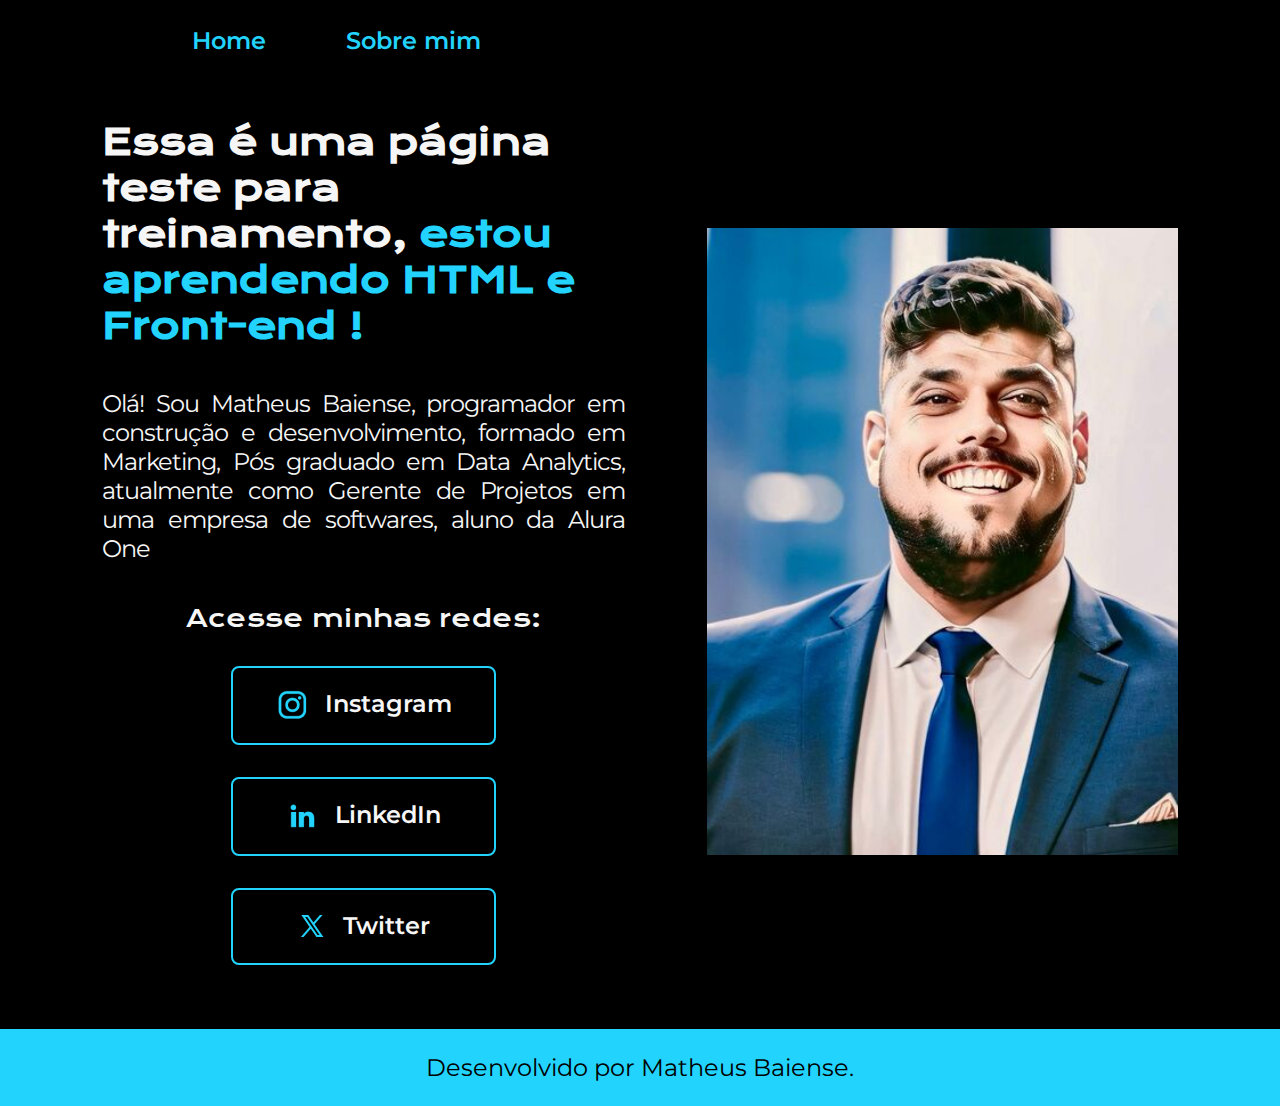
<file: index.html>
<!DOCTYPE html>
<html lang="pt-br">
  <head>
    <meta charset="UTF-8" />
    <meta name="viewport" content="width=device-width, initial-scale=1.0" />
    <title>Portfolio</title>
    <link rel="stylesheet" href="./style.css" />
  </head>
  <body>
    <header class="cabecalho">
      <nav class="cabecalho__menu">
        <a class="cabecalho__menu__link" href="index.html"> Home</a>
        <a class="cabecalho__menu__link" href="about.html"> Sobre mim</a>
      </nav>
    </header>
    <main class="apresentacao">
      <section class="apresentacao__conteudo">
        <h1 class="apresentacao__conteudo__titulo">
          Essa é uma página teste para treinamento,
          <strong class="titulo-destaque">
            estou aprendendo HTML e Front-end !</strong
          >
        </h1>

        <p class="apresentacao__conteudo__texto">
          Olá! Sou Matheus Baiense, programador em construção e desenvolvimento,
          formado em Marketing, Pós graduado em Data Analytics, atualmente como
          Gerente de Projetos em uma empresa de softwares, aluno da Alura One
        </p>

        <div class="apresentacao__links">
          <h2 class="apresentacao__links__subtitulo">Acesse minhas redes:</h2>
          <a
            class="apresentacao__links__navegacao"
            href="https://www.instagram.com/omatheusbaiense/"
          >
            <img src="./instagram.png" /> Instagram</a
          >
          <a
            class="apresentacao__links__navegacao"
            href="https://www.linkedin.com/in/matheusbaiense/"
          >
            <img src="./linkedin.png" /> LinkedIn
          </a>
          <a
            class="apresentacao__links__navegacao"
            href="https://twitter.com/matheusbaiense"
          >
            <img src="./twitter-novo.png" /> Twitter
          </a>
        </div>
      </section>
      <img
        class="apresentacao__imagem"
        src="matheusbaiense.jpeg"
        alt="Imagem de Matheus Baiense"
      />
    </main>
    <footer class="rodape">
      <p>Desenvolvido por Matheus Baiense.</p>
    </footer>
  </body>
</html>
</file>
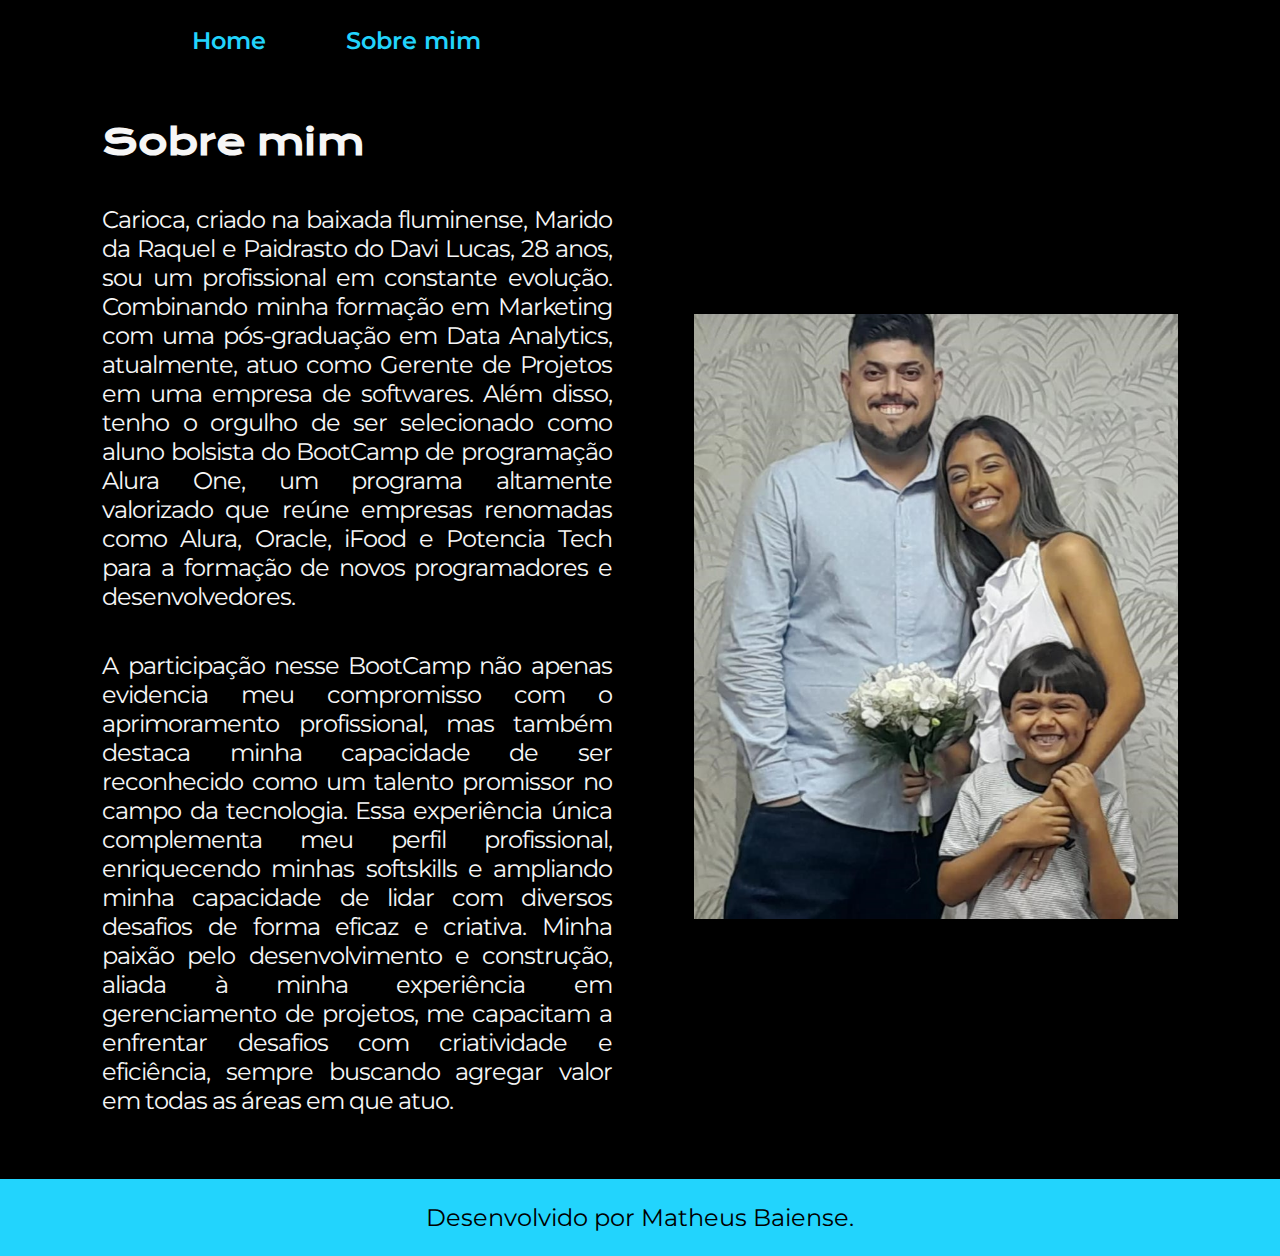
<file: about.html>
<!DOCTYPE html>
<html lang="pt-br">
  <head>
    <meta charset="UTF-8" />
    <meta name="viewport" content="width=device-width, initial-scale=1.0" />
    <title>Sobre Mim</title>
    <link rel="stylesheet" href="./style.css" />
  </head>
  <body>
    <header class="cabecalho">
      <nav class="cabecalho__menu">
        <a class="cabecalho__menu__link" href="index.html"> Home</a>
        <a class="cabecalho__menu__link" href="about.html"> Sobre mim</a>
      </nav>
    </header>

    <main class="apresentacao">
      <section class="apresentacao__conteudo">
        <h1 class="apresentacao__conteudo__titulo">Sobre mim</h1>

        <p class="apresentacao__conteudo__texto">
          Carioca, criado na baixada fluminense, Marido da Raquel e Paidrasto do
          Davi Lucas, 28 anos, sou um profissional em constante evolução.
          Combinando minha formação em Marketing com uma pós-graduação em Data
          Analytics, atualmente, atuo como Gerente de Projetos em uma empresa de
          softwares. Além disso, tenho o orgulho de ser selecionado como aluno
          bolsista do BootCamp de programação Alura One, um programa altamente
          valorizado que reúne empresas renomadas como Alura, Oracle, iFood e
          Potencia Tech para a formação de novos programadores e
          desenvolvedores.
        </p>
        <p class="apresentacao__conteudo__texto">
          A participação nesse BootCamp não apenas evidencia meu compromisso com
          o aprimoramento profissional, mas também destaca minha capacidade de
          ser reconhecido como um talento promissor no campo da tecnologia. Essa
          experiência única complementa meu perfil profissional, enriquecendo
          minhas softskills e ampliando minha capacidade de lidar com diversos
          desafios de forma eficaz e criativa. Minha paixão pelo desenvolvimento
          e construção, aliada à minha experiência em gerenciamento de projetos,
          me capacitam a enfrentar desafios com criatividade e eficiência,
          sempre buscando agregar valor em todas as áreas em que atuo.
        </p>
      </section>
      <img
        class="apresentacao__imagem"
        src="./familia.jpeg"
        alt="Imagem de Matheus e familia"
      />
    </main>

    <footer class="rodape">
      <p>Desenvolvido por Matheus Baiense.</p>
    </footer>
  </body>
</html>
</file>
<file: style.css>
@import url("https://fonts.googleapis.com/css2?family=Krona+One&family=Montserrat:wght@400;600&display=swap");

:root {
  --cor-primaria: #000000;
  --cor-secundaria: #f6f6f6;
  --cor-terciaria: #22d4fd;
  --cor-hover: #272727;

  --fonte-primaria: "Krona One", sans-serif;
  --fonte-secundaria: "Montserrat", sans-serif;
}
* {
  margin: 0;
  padding: 0;
}

body {
  box-sizing: border-box;
  background-color: var(--cor-primaria);
  color: var(--cor-secundaria);
}
.cabecalho {
  padding: 2% 0% 0% 15%;
}
.cabecalho__menu {
  display: flex;
  gap: 80px;
}
.cabecalho__menu__link {
  font-family: var(--fonte-secundaria);
  font-size: 1.5rem;
  font-weight: 600;
  color: var(--cor-terciaria);
  text-decoration: none;
}
.apresentacao {
  padding: 5% 8%;
  display: flex;
  align-items: center;
  justify-content: space-between;
  gap: 82px;
}
.apresentacao__conteudo {
  width: 50%;
  display: flex;
  flex-direction: column;
  gap: 40px;
}

.apresentacao__conteudo__titulo {
  font-size: 2.25rem;
  font-family: var(--fonte-primaria);
}
.titulo-destaque {
  color: var(--cor-terciaria);
}
.apresentacao__conteudo__texto {
  font-size: 1.5rem;
  font-family: var(--fonte-secundaria);
  letter-spacing: -1px;
  text-align: justify;
}

.apresentacao__links {
  display: flex;
  flex-direction: column;
  justify-content: space-between;
  align-items: center;
  gap: 32px;
}
.apresentacao__links__subtitulo {
  font-family: var(--fonte-primaria);
  font-weight: 400;
  font-size: 1.5rem;
}
.apresentacao__links__navegacao {
  display: flex;
  justify-content: center;
  gap: 16px;
  border: 2px solid var(--cor-terciaria);
  width: 50%;
  text-align: center;
  border-radius: 8px;
  font-size: 1.5rem;
  font-weight: 600;
  padding: 21.5px 0;
  text-decoration: none;
  color: var(--cor-secundaria);
  font-family: var(--fonte-secundaria);
}
.apresentacao__links__link:hover {
  background-color: var(--cor-hover);
}

.apresentacao__imagem {
  width: 45%;
}

.rodape {
  color: var(--cor-primaria);
  background-color: var(--cor-terciaria);
  padding: 24px;
  text-align: center;
  font-family: var(--fonte-secundaria);
  font-size: 1.5rem;
  font-weight: 400;
}

@media (max-width: 1200px) {
  .cabecalho {
    padding: 10%;
  }
  .cabecalho__menu {
    justify-content: center;
  }

  .apresentacao {
    flex-direction: column-reverse;
    padding: 5%;
  }
  .apresentacao__conteudo {
    width: auto;
  }
}
</file>
